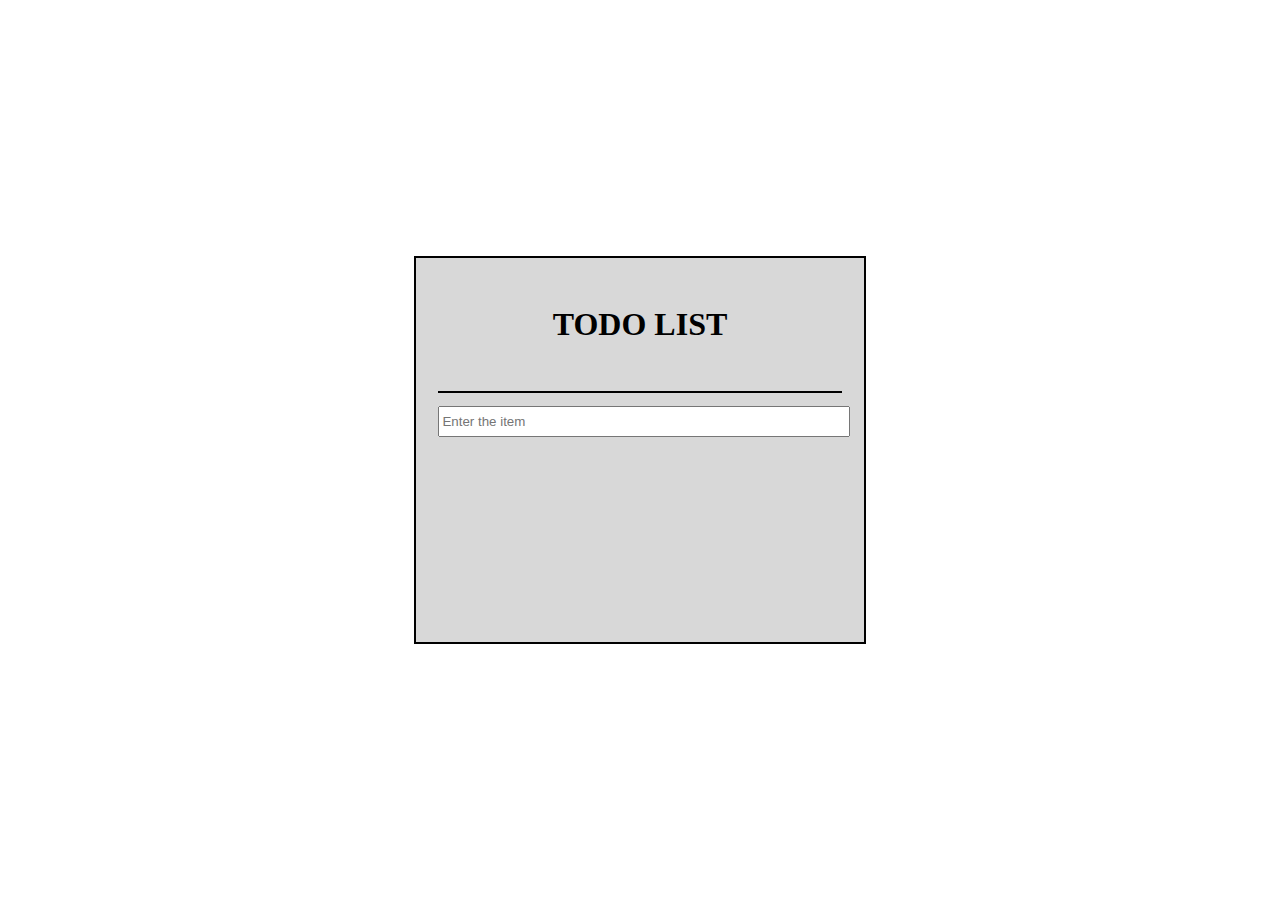
<file: src/Index.html>
<!DOCTYPE html>
<html>
<head>
	<title>
		TODO LIST
	</title>
	<link rel="stylesheet" href="css/eg1.css">
	
</head>
<body>

	<script type="text/javascript" src="js/itemview.js"></script>
	<script type="text/javascript" src="js/itemsview.js"></script>
	<script type="text/javascript" src="js/store.js"></script>
	<script type="text/javascript" src="js/appview.js"></script>
	<script type="text/javascript" src="js/main.js"></script>

	
 
  </div>
	<div class="mydiv">
		<div class="contents">
			<div class = "heading">
				<h1>TODO LIST</h1>
			</div>
			<input type="text" id="items"
								placeholder="Enter the item"/>
			
			<ul class="disp" id="disp">
			</ul>
		</div>
	</div>

</body>
</html>
</file>
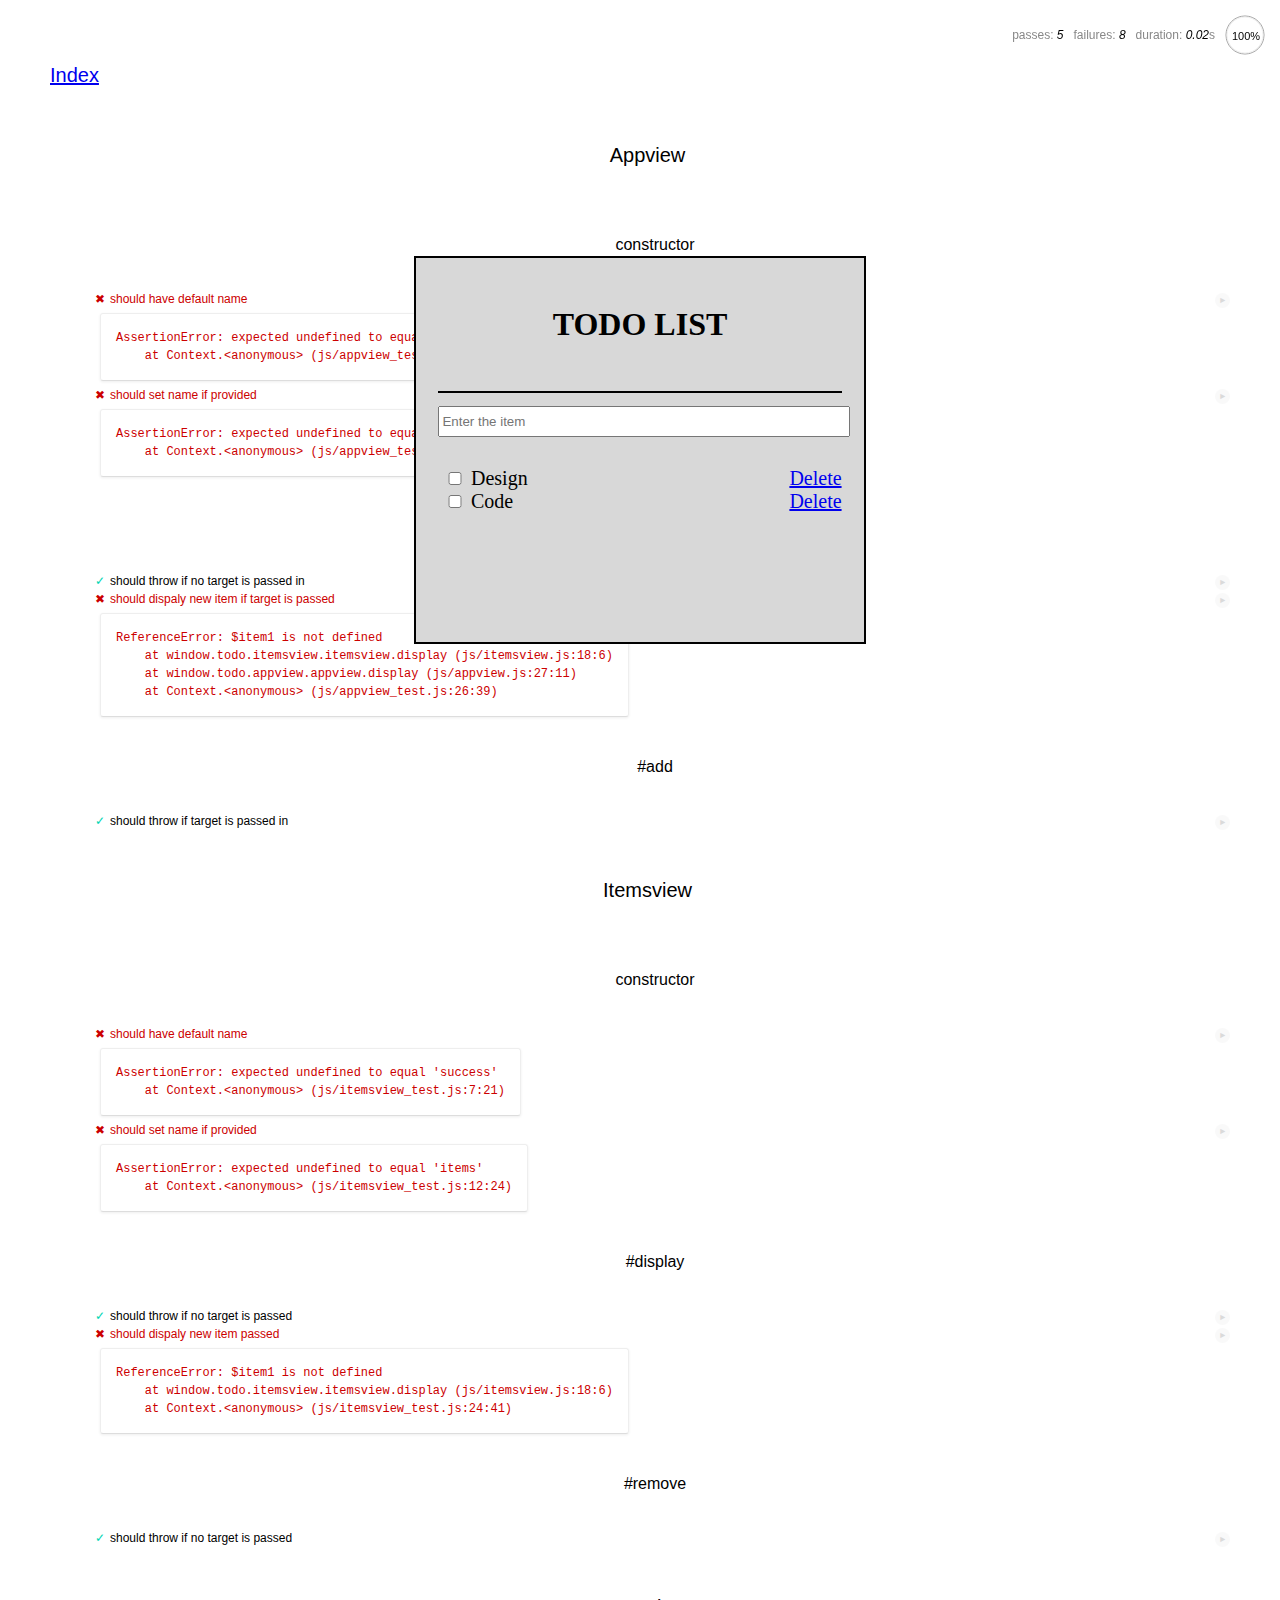
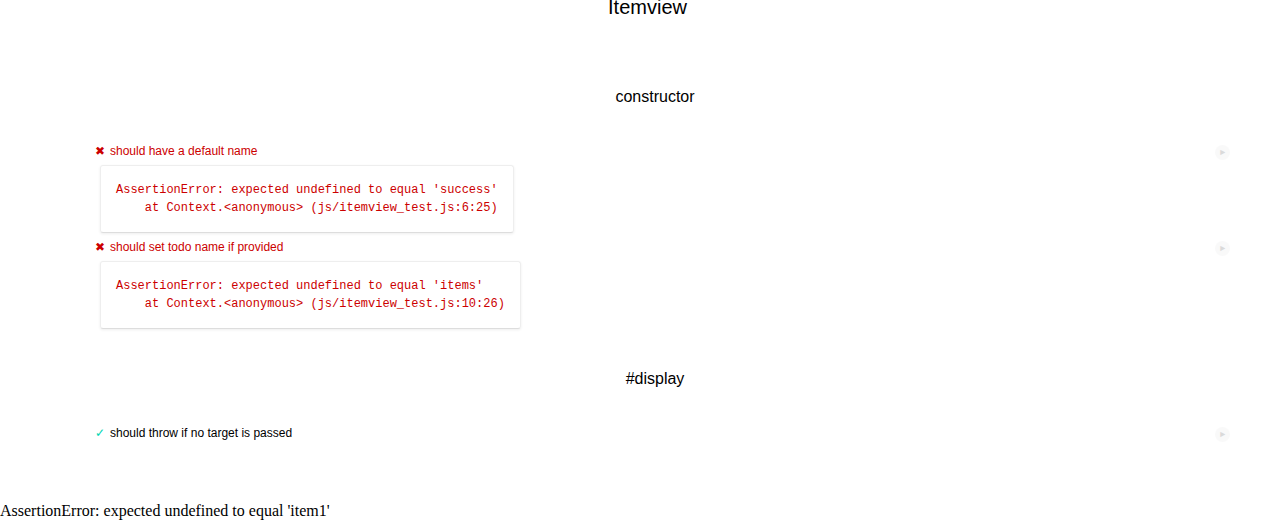
<file: run_tester.html>
<!DOCTYPE html>
<html>
<head>
	<title>
		TODO APP TEST CASES
	</title>
	<link rel="stylesheet" href="css/eg1.css">
	<link rel="stylesheet" media="all" href="vendor/mocha.css">
	
	
	
</head>
<body>

	
	
	<div class="mydiv">
		<div class="contents">
			<div class = "heading">
				<h1>TODO LIST</h1>
			</div>
			<input type="text" id="items"
								placeholder="Enter the item"/>
			
			<ul class="disp" id="disp">
			</ul>
		</div>
	</div>
	<div>
<div id="mocha"><p><a href=".">Index</a></p></div>
  <div id="messages"></div>
  <div id="fixtures"></div>
	<script src="vendor/mocha.js"></script>
	<script src="vendor/chai.js"></script>
	<script type="text/javascript" src="js/itemview.js"></script>
	<script type="text/javascript" src="js/itemsview.js"></script>
	<script type="text/javascript" src="js/store.js"></script>
	<script type="text/javascript" src="js/appview.js"></script>
	<script type="text/javascript" src="js/main.js"></script>
	 <script>mocha.setup('bdd')</script>
	<script src="js/appview_test.js"></script>
    <script src="js/itemsview_test.js"></script>
	<script src="js/itemview_test.js"></script>
  <script>mocha.run();</script>
</div>
</body>
</html>

AssertionError: expected undefined to equal 'item1'
</file>
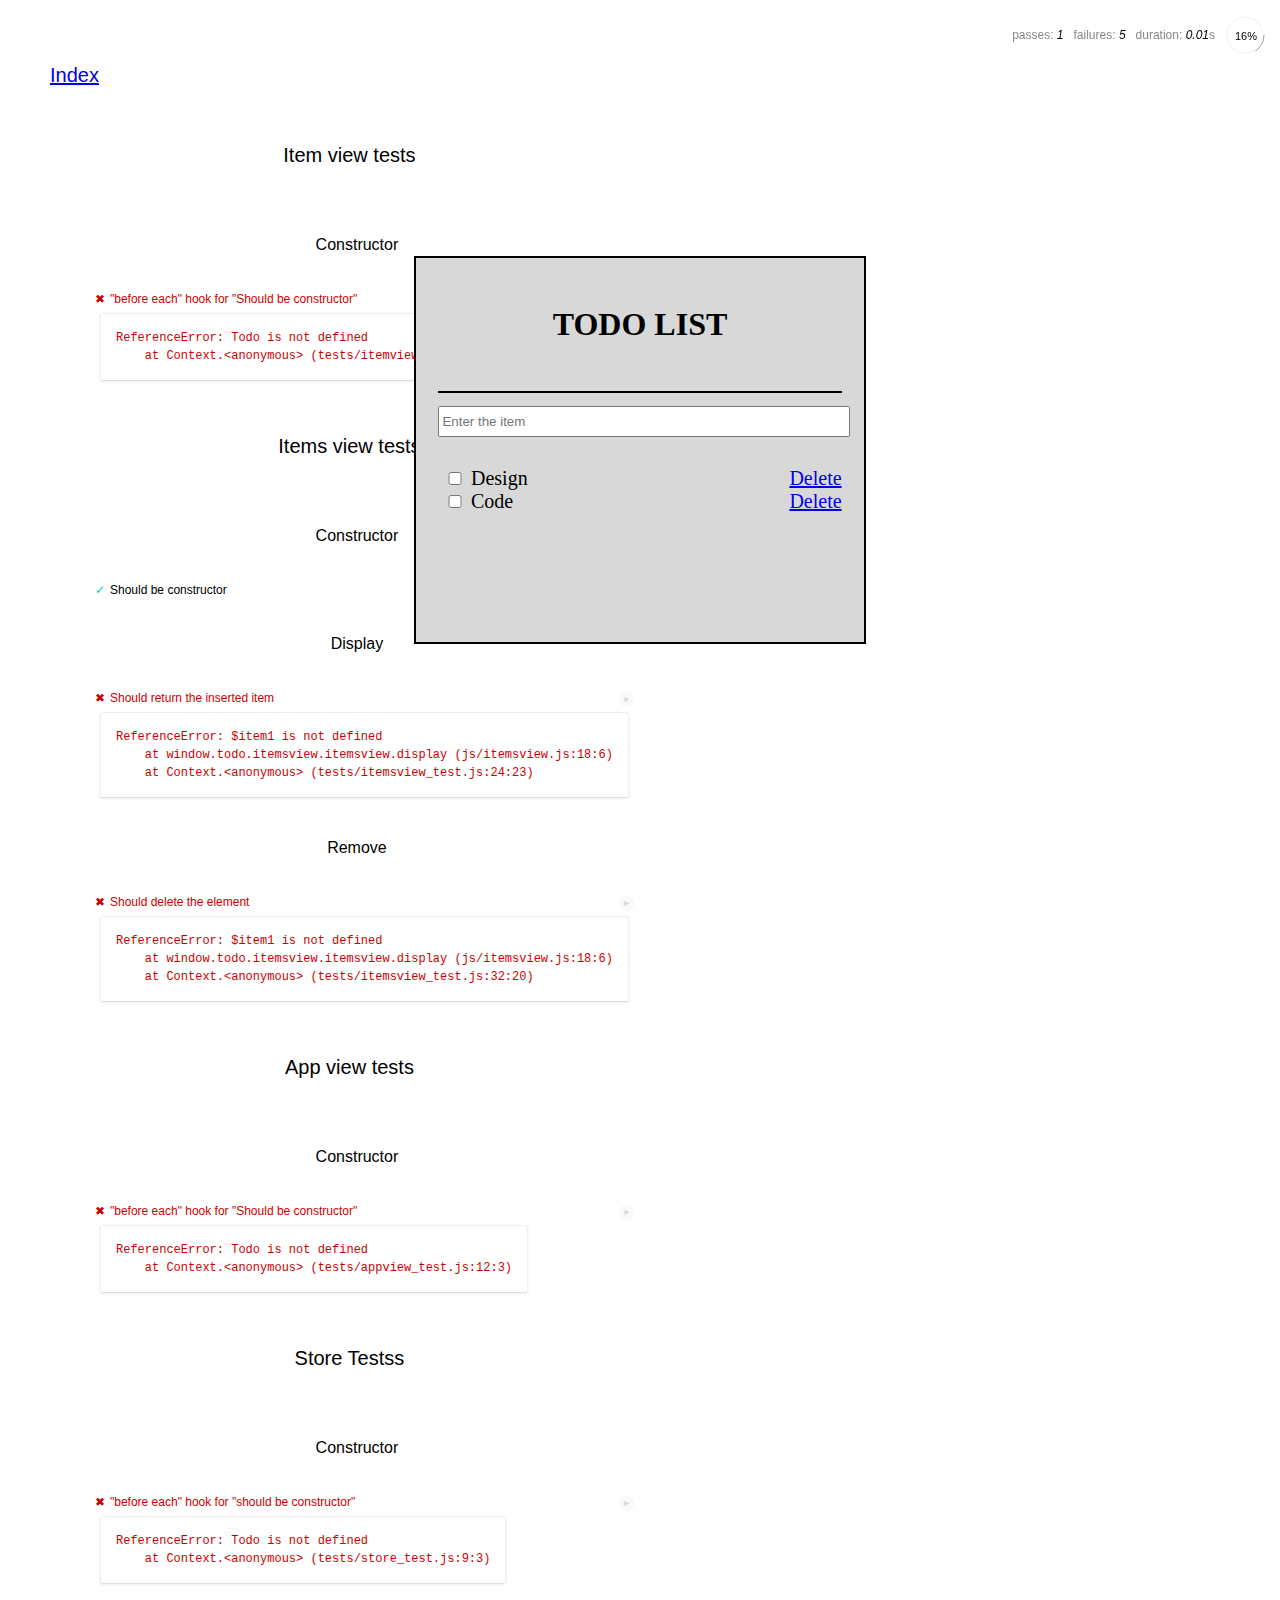
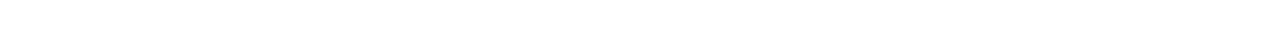
<file: Test Runner.html>
<!DOCTYPE html>
<html>
<head>
	<title>
		TODO LIST
	</title>
	<link rel="stylesheet" href="css/eg1.css">
	<script type="text/javascript" src="js/itemview.js"></script>
	<script type="text/javascript" src="js/itemsview.js"></script>
	<script type="text/javascript" src="js/store.js"></script>
	<script type="text/javascript" src="js/appview.js"></script>
	<script type="text/javascript" src="js/main.js"></script>
	<script type="text/javascript" src="js/dependency.js"></script>
	<link rel="stylesheet" media="all" href="vendor/mocha.css">
</head>
<body>
	<div class="mc">
	<div id="mocha"><p><a href=".">Index</a></p></div>
  <div id="messages"></div>
  <div id="fixtures"></div>
  <script src="vendor/mocha.js"></script>
  <script src="vendor/chai.js"></script>

	<script>mocha.setup('bdd')</script>
  
  <script src="tests/itemview_test.js"></script>
  <script src="tests/itemsview_test.js"></script>
<script src="tests/appview_test.js"></script>
<script src="tests/store_test.js"></script>

  <!-- executing the tests -->
  <script>mocha.run();</script>
  </div>
	<div class="mydiv">
		<div class="contents">
			<div class = "heading">
				<h1>TODO LIST</h1>
			</div>
			<input type="text" id="items"
								placeholder="Enter the item"/>
			
			<ul class="disp" id="disp">
			</ul>
		</div>
	</div>

</body>
</html>
</file>
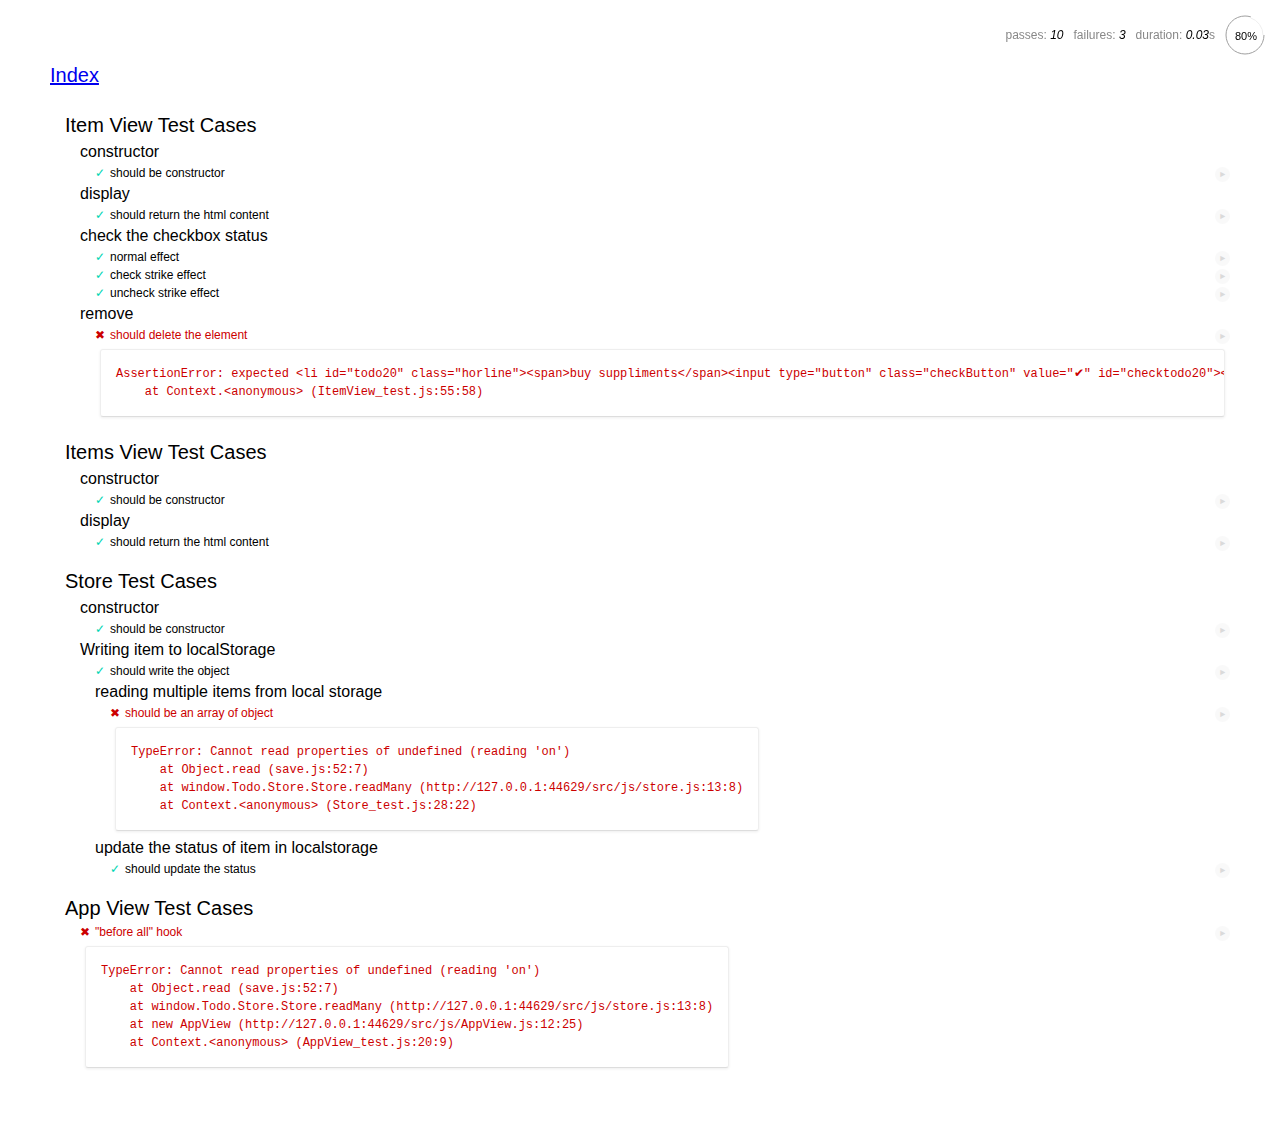
<file: test/spec.html>
<!--  -->
<!DOCTYPE html>
<html>
<head>
  <meta charset = "utf-8">
  <title>Todo App tests</title>
  <link rel = "stylesheet" media = "all" href = "../vendor/mocha.css">
  <link rel = "stylesheet" media = "all" href = "../src/css/style.css">
</head>
<body>
  <!-- test setup -->
  <div id = "mocha"><p><a href = ".">Index</a></p></div>
  <div id = "messages"></div>
  <div id = "fixtures" class = "fixture"></div>
  
  <script src = "../vendor/mocha.js"></script>
  <script src = "../vendor/chai.js"></script>
  
  <script src = "../src/js/ItemView.js"></script>
  <script src = "../src/js/ItemsView.js"></script>
  <script src= "../src/js/store.js"></script>
  <script src = "../src/js/AppView.js"></script>
  
  
  <script>mocha.setup('bdd')</script>
  <script src = "save.js"></script>
<script src = "helpers.js"></script>
  <script src = "ItemView_test.js"></script>
  
  <script src = "ItemsView_test.js"></script>
  <script src = "Store_test.js"></script>
  <script src = "AppView_test.js"></script>
  <!-- executing the tests --> 
 
  <script>mocha.run();</script>
</body>
</html>
</file>
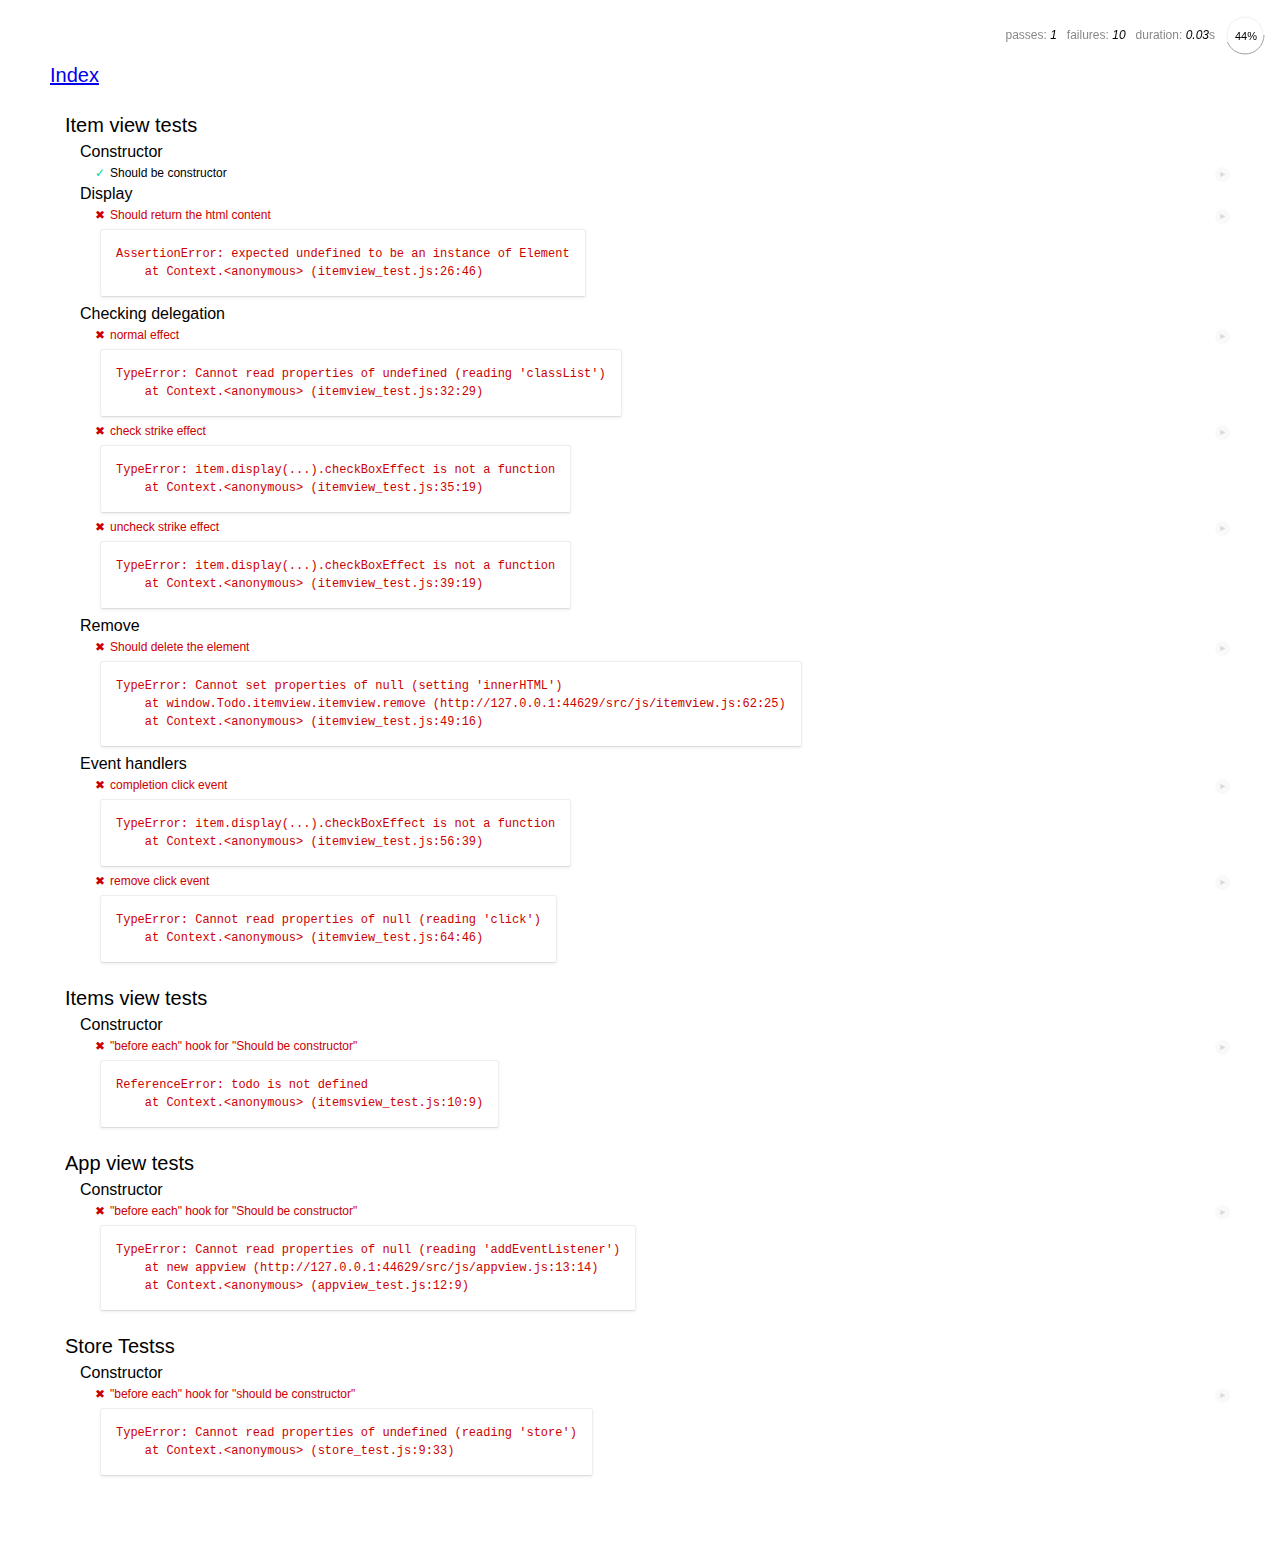
<file: tests/spec.html>
<!DOCTYPE html>
<html>
<head>
	<title>
		TODO LIST TESTS
	</title>
	<link rel="stylesheet" media="all" href="../vendor/mocha.css">
</head>
<body>
<div id="mocha"><p><a href=".">Index</a></p></div>
  <div id="messages"></div>
  <div id="fixtures"></div>
  <script src="../vendor/mocha.js"></script>
  <script src="../vendor/chai.js"></script>
   <script src="../src/js/helpers.js"></script>
  
  <script type="text/javascript" src="../src/js/itemview.js"></script>
  <script type="text/javascript" src="../src/js/itemsview.js"></script>
    <script type="text/javascript" src="../src/js/appview.js"></script>
	<script type="text/javascript" src="../src/js/store.js"></script>
  <script>mocha.setup('bdd')</script>
	
  
  <script src="../tests/itemview_test.js"></script>
   <script src="../tests/itemsview_test.js"></script>
    <script src="../tests/appview_test.js"></script>
  <script src="../tests/store_test.js"></script>
  <script>mocha.run();</script>
  
  </body>
</html>
</file>
<file: src/css/eg1.css>
.mydiv
{
	width : 35vw;
	height : 30vw;
	position : absolute;
	margin : auto;
	top : 0;
	right : 0;
	bottom : 0;
	left : 0;
	background-color: #d8d8d8;
	overflow : auto;
	border : 2px solid #000;
	display : flex;
}


.mc
{

position : absolute;
}




h1 {
text-align: center;
vertical-align: middle;
line-height: 90px; 
}

.contents
{
	width : 90%;
	height : auto;
	margin-left : 5%;
	margin-right : 5%;
	position : absolute;
}

.heading {
	width : 100%;
	height : auto;
	border-bottom : 2px solid black;
	margin-bottom : 0;
}


#items {
	width : 100%;
	margin-top : 1vw;
	height : 2vw;
	}



ul
{
	list-style-type:none;
	padding:0;
	font-size:20px;
	margin-top:30px;
}


.addl
{
	text-decoration:line-through;
}

.deletestyle
{
	float:right;
}


.checkButton
{

width:2vw;

}





/* mediabqueries */
@media screen and (max-width:1000px)
{
	.mydiv{
	width:50vw;
	height:50vw;
	}
	
	#item
	{
	width : 100%;
	height : 3vw;
	border : 2px solid black;
	}
}
@media screen and (max-width:750px)
{
	.mydiv{
	width:75vw;
	height:60vh;
	}
	#item {
	width : 100%;
	height : 5vw;
	border : 2px solid black;
	margin-top : 1vw;
	}
	
	.mydiv .contents li a
	{
		font-size : 3vw;
	}
}
@media screen and (max-width:500px)
{
	.mydiv{
	width:85vw;
	height:80vh;
	}
	#item {
	width : 100%;
	height : 10vw;
	border : 2px solid black;
	margin-top : 1vw;
	}
	
	.mydiv .contents li a
	{
		font-size : 4vw;
	}
}

@media screen and (max-width:300px)
{
	.mydiv{
	width:85vw;
	height:90vh;
	}
	#item {
	width : 100%;
	height : 11vw;
	border : 2px solid black;
	margin-top : 1vw;
	}
	
	.mydiv .contents li a
	{
		font-size : 5vw;
	}
}
</file>
<file: css/eg1.css>
.mydiv
{
	width : 35vw;
	height : 30vw;
	position : absolute;
	margin : auto;
	top : 0;
	right : 0;
	bottom : 0;
	left : 0;
	background-color: #d8d8d8;
	overflow : auto;
	border : 2px solid #000;
	display : flex;
}


.mc
{

position : absolute;
}




h1 {
text-align: center;
vertical-align: middle;
line-height: 90px; 
}

.contents
{
	width : 90%;
	height : auto;
	margin-left : 5%;
	margin-right : 5%;
	position : absolute;
}

.heading {
	width : 100%;
	height : auto;
	border-bottom : 2px solid black;
	margin-bottom : 0;
}


#items {
	width : 100%;
	margin-top : 1vw;
	height : 2vw;
	}



ul
{
	list-style-type:none;
	padding:0;
	font-size:20px;
	margin-top:30px;
}


.addl
{
	text-decoration:line-through;
}

.deletestyle
{
	float:right;
}


.checkButton
{

width:2vw;

}





/* mediabqueries */
@media screen and (max-width:1000px)
{
	.mydiv{
	width:50vw;
	height:50vw;
	}
	
	#item
	{
	width : 100%;
	height : 3vw;
	border : 2px solid black;
	}
}
@media screen and (max-width:750px)
{
	.mydiv{
	width:75vw;
	height:60vh;
	}
	#item {
	width : 100%;
	height : 5vw;
	border : 2px solid black;
	margin-top : 1vw;
	}
	
	.mydiv .contents li a
	{
		font-size : 3vw;
	}
}
@media screen and (max-width:500px)
{
	.mydiv{
	width:85vw;
	height:80vh;
	}
	#item {
	width : 100%;
	height : 10vw;
	border : 2px solid black;
	margin-top : 1vw;
	}
	
	.mydiv .contents li a
	{
		font-size : 4vw;
	}
}

@media screen and (max-width:300px)
{
	.mydiv{
	width:85vw;
	height:90vh;
	}
	#item {
	width : 100%;
	height : 11vw;
	border : 2px solid black;
	margin-top : 1vw;
	}
	
	.mydiv .contents li a
	{
		font-size : 5vw;
	}
}
</file>
<file: vendor/mocha.css>
@charset "utf-8";

body {
  margin:0;
}

#mocha {
  font: 20px/1.5 "Helvetica Neue", Helvetica, Arial, sans-serif;
  margin: 60px 50px;
}

#mocha ul,
#mocha li {
  margin: 0;
  padding: 0;
}

#mocha ul {
  list-style: none;
}

#mocha h1,
#mocha h2 {
  margin: 0;
}

#mocha h1 {
  margin-top: 15px;
  font-size: 1em;
  font-weight: 200;
}

#mocha h1 a {
  text-decoration: none;
  color: inherit;
}

#mocha h1 a:hover {
  text-decoration: underline;
}

#mocha .suite .suite h1 {
  margin-top: 0;
  font-size: .8em;
}

#mocha .hidden {
  display: none;
}

#mocha h2 {
  font-size: 12px;
  font-weight: normal;
  cursor: pointer;
}

#mocha .suite {
  margin-left: 15px;
}

#mocha .test {
  margin-left: 15px;
  overflow: hidden;
}

#mocha .test.pending:hover h2::after {
  content: '(pending)';
  font-family: arial, sans-serif;
}

#mocha .test.pass.medium .duration {
  background: #c09853;
}

#mocha .test.pass.slow .duration {
  background: #b94a48;
}

#mocha .test.pass::before {
  content: '✓';
  font-size: 12px;
  display: block;
  float: left;
  margin-right: 5px;
  color: #00d6b2;
}

#mocha .test.pass .duration {
  font-size: 9px;
  margin-left: 5px;
  padding: 2px 5px;
  color: #fff;
  -webkit-box-shadow: inset 0 1px 1px rgba(0,0,0,.2);
  -moz-box-shadow: inset 0 1px 1px rgba(0,0,0,.2);
  box-shadow: inset 0 1px 1px rgba(0,0,0,.2);
  -webkit-border-radius: 5px;
  -moz-border-radius: 5px;
  -ms-border-radius: 5px;
  -o-border-radius: 5px;
  border-radius: 5px;
}

#mocha .test.pass.fast .duration {
  display: none;
}

#mocha .test.pending {
  color: #0b97c4;
}

#mocha .test.pending::before {
  content: '◦';
  color: #0b97c4;
}

#mocha .test.fail {
  color: #c00;
}

#mocha .test.fail pre {
  color: black;
}

#mocha .test.fail::before {
  content: '✖';
  font-size: 12px;
  display: block;
  float: left;
  margin-right: 5px;
  color: #c00;
}

#mocha .test pre.error {
  color: #c00;
  max-height: 300px;
  overflow: auto;
}

#mocha .test .html-error {
  overflow: auto;
  color: black;
  line-height: 1.5;
  display: block;
  float: left;
  clear: left;
  font: 12px/1.5 monaco, monospace;
  margin: 5px;
  padding: 15px;
  border: 1px solid #eee;
  max-width: 85%; /*(1)*/
  max-width: -webkit-calc(100% - 42px);
  max-width: -moz-calc(100% - 42px);
  max-width: calc(100% - 42px); /*(2)*/
  max-height: 300px;
  word-wrap: break-word;
  border-bottom-color: #ddd;
  -webkit-box-shadow: 0 1px 3px #eee;
  -moz-box-shadow: 0 1px 3px #eee;
  box-shadow: 0 1px 3px #eee;
  -webkit-border-radius: 3px;
  -moz-border-radius: 3px;
  border-radius: 3px;
}

#mocha .test .html-error pre.error {
  border: none;
  -webkit-border-radius: 0;
  -moz-border-radius: 0;
  border-radius: 0;
  -webkit-box-shadow: 0;
  -moz-box-shadow: 0;
  box-shadow: 0;
  padding: 0;
  margin: 0;
  margin-top: 18px;
  max-height: none;
}

/**
 * (1): approximate for browsers not supporting calc
 * (2): 42 = 2*15 + 2*10 + 2*1 (padding + margin + border)
 *      ^^ seriously
 */
#mocha .test pre {
  display: block;
  float: left;
  clear: left;
  font: 12px/1.5 monaco, monospace;
  margin: 5px;
  padding: 15px;
  border: 1px solid #eee;
  max-width: 85%; /*(1)*/
  max-width: -webkit-calc(100% - 42px);
  max-width: -moz-calc(100% - 42px);
  max-width: calc(100% - 42px); /*(2)*/
  word-wrap: break-word;
  border-bottom-color: #ddd;
  -webkit-box-shadow: 0 1px 3px #eee;
  -moz-box-shadow: 0 1px 3px #eee;
  box-shadow: 0 1px 3px #eee;
  -webkit-border-radius: 3px;
  -moz-border-radius: 3px;
  border-radius: 3px;
}

#mocha .test h2 {
  position: relative;
}

#mocha .test a.replay {
  position: absolute;
  top: 3px;
  right: 0;
  text-decoration: none;
  vertical-align: middle;
  display: block;
  width: 15px;
  height: 15px;
  line-height: 15px;
  text-align: center;
  background: #eee;
  font-size: 15px;
  -webkit-border-radius: 15px;
  -moz-border-radius: 15px;
  border-radius: 15px;
  -webkit-transition:opacity 200ms;
  -moz-transition:opacity 200ms;
  -o-transition:opacity 200ms;
  transition: opacity 200ms;
  opacity: 0.3;
  color: #888;
}

#mocha .test:hover a.replay {
  opacity: 1;
}

#mocha-report.pass .test.fail {
  display: none;
}

#mocha-report.fail .test.pass {
  display: none;
}

#mocha-report.pending .test.pass,
#mocha-report.pending .test.fail {
  display: none;
}
#mocha-report.pending .test.pass.pending {
  display: block;
}

#mocha-error {
  color: #c00;
  font-size: 1.5em;
  font-weight: 100;
  letter-spacing: 1px;
}

#mocha-stats {
  position: fixed;
  top: 15px;
  right: 10px;
  font-size: 12px;
  margin: 0;
  color: #888;
  z-index: 1;
}

#mocha-stats .progress {
  float: right;
  padding-top: 0;

  /**
   * Set safe initial values, so mochas .progress does not inherit these
   * properties from Bootstrap .progress (which causes .progress height to
   * equal line height set in Bootstrap).
   */
  height: auto;
  -webkit-box-shadow: none;
  -moz-box-shadow: none;
  box-shadow: none;
  background-color: initial;
}

#mocha-stats em {
  color: black;
}

#mocha-stats a {
  text-decoration: none;
  color: inherit;
}

#mocha-stats a:hover {
  border-bottom: 1px solid #eee;
}

#mocha-stats li {
  display: inline-block;
  margin: 0 5px;
  list-style: none;
  padding-top: 11px;
}

#mocha-stats canvas {
  width: 40px;
  height: 40px;
}

#mocha code .comment { color: #ddd; }
#mocha code .init { color: #2f6fad; }
#mocha code .string { color: #5890ad; }
#mocha code .keyword { color: #8a6343; }
#mocha code .number { color: #2f6fad; }

@media screen and (max-device-width: 480px) {
  #mocha {
    margin: 60px 0px;
  }

  #mocha #stats {
    position: absolute;
  }
}
</file>
<file: src/css/style.css>
/***************************Container Style*******************************/

/******************** Outer Container*********************/
.container{
	width : 50vw;
	height : 30vw;
	position : absolute;

	top : 20vh;
	right : 0;
	bottom :50vh;
	left :25vw;
	background-color : #eee;
	overflow : scroll;
	font-family : verdana;
	border : 2px solid #000;
	display : flex;
}

/*****************Inside container style***************/
.insideContainer{
	width : 90%;
	height : auto;
	margin-left : 5%;
	margin-right : 5%;
	position : absolute;
}

/* input box for entering new TODO item name*/
.inputContainer {
	width : 100%;
	height : 2vw;
	border : 2px solid black;
	margin-top : 1vw;
}

.fixture
{
	display:none;
}

/********* Container for header *****************/
/* container to hold header */
.headerContainer {
	width : 100%;
	height : auto;
	border-bottom : 2px solid black;
	margin-bottom : 0;
}
/************** End of Containers************/

/********** Style for individual elements*******/
/**clear screen button move right*****/
.button {
 	float:right;
}

/********deletebutton style***************/
.deletestyle{
	opacity:0;
	float:right;
	width:2vw;
	background-color: #2F6FC7;
    color: white;
    padding: 14px 25px;
    text-align: center;
    text-decoration: none;
    display: inline-block
}

/************checkButton style***************/
.checkButton{
	opacity:0;
	float:right;
	width:2vw;
    background-color: #2F6FC7;
    color: white;
    padding: 14px 25px;
    text-align: center;
    text-decoration: none;
    display: inline-block
}

/********* Style for ul element********/
.itemContainer{
	list-style-type:none;
	padding:0;
	font-size:20px;
	margin-top:30px;
}

/*adding strikethrough style*/
.addlabel{
	text-decoration:line-through;
	color: #a3a375;
}

/*horizontal line*/
li.horline{
	
	border-bottom:2px solid black;
	padding-bottom:30px;
	margin-bottom:25px;

}

/**************Adding hover effect to li element*********************/
.horline:hover .deletestyle{
	opacity:1;
	float:right;
	width:2vw;
	background-color: #2F6FC7;
    color: white;
    padding: 14px 25px;
    text-align: center;
    text-decoration: none;
    display: inline-block;
	border-radius : 20px;
}

.horline:hover .checkButton{
	opacity:1;
	float:right;
	width:2vw;
    background-color: #2F6FC7;
    color: white;
    padding: 14px 25px;
    text-align: center;
    text-decoration: none;
    display: inline-block;
	border-radius : 20px;
}	
/********************************* All effects are over ***********************/

/***************************************media query*******************************/
@media screen and (max-width:1000px){
	.container{
	width:50vw;
	height:50vw;
	}
	
	.inputContainer{
	width : 100%;
	height : 3vw;
	border : 2px solid black;
	}
}
@media screen and (max-width:750px){
	.container{
	width:75vw;
	height:60vh;
	}
	.inputContainer {
	width : 100%;
	height : 5vw;
	border : 2px solid black;
	margin-top : 1vw;
	}
	
	.container .insideContainer li a{
		font-size : 3vw;
	}
}
@media screen and (max-width:500px){
	.container{
	width:70vw;
	height:80vh;
	}
	.inputContainer {
	width : 100%;
	height : 10vw;
	border : 2px solid black;
	margin-top : 1vw;
	}
	
	.container .insideContainer li a{
		font-size : 4vw;
	}
}
@media screen and (max-width:300px){
	.container{
	width:75vw;
	height:90vh;
	}
	.inputContainer {
	width : 100%;
	height : 11vw;
	border : 2px solid black;
	margin-top : 1vw;
	}
	
	.container .insideContainer li a{
		font-size : 5vw;
	}
}

/****************End of all the break points*******************************/
</file>
